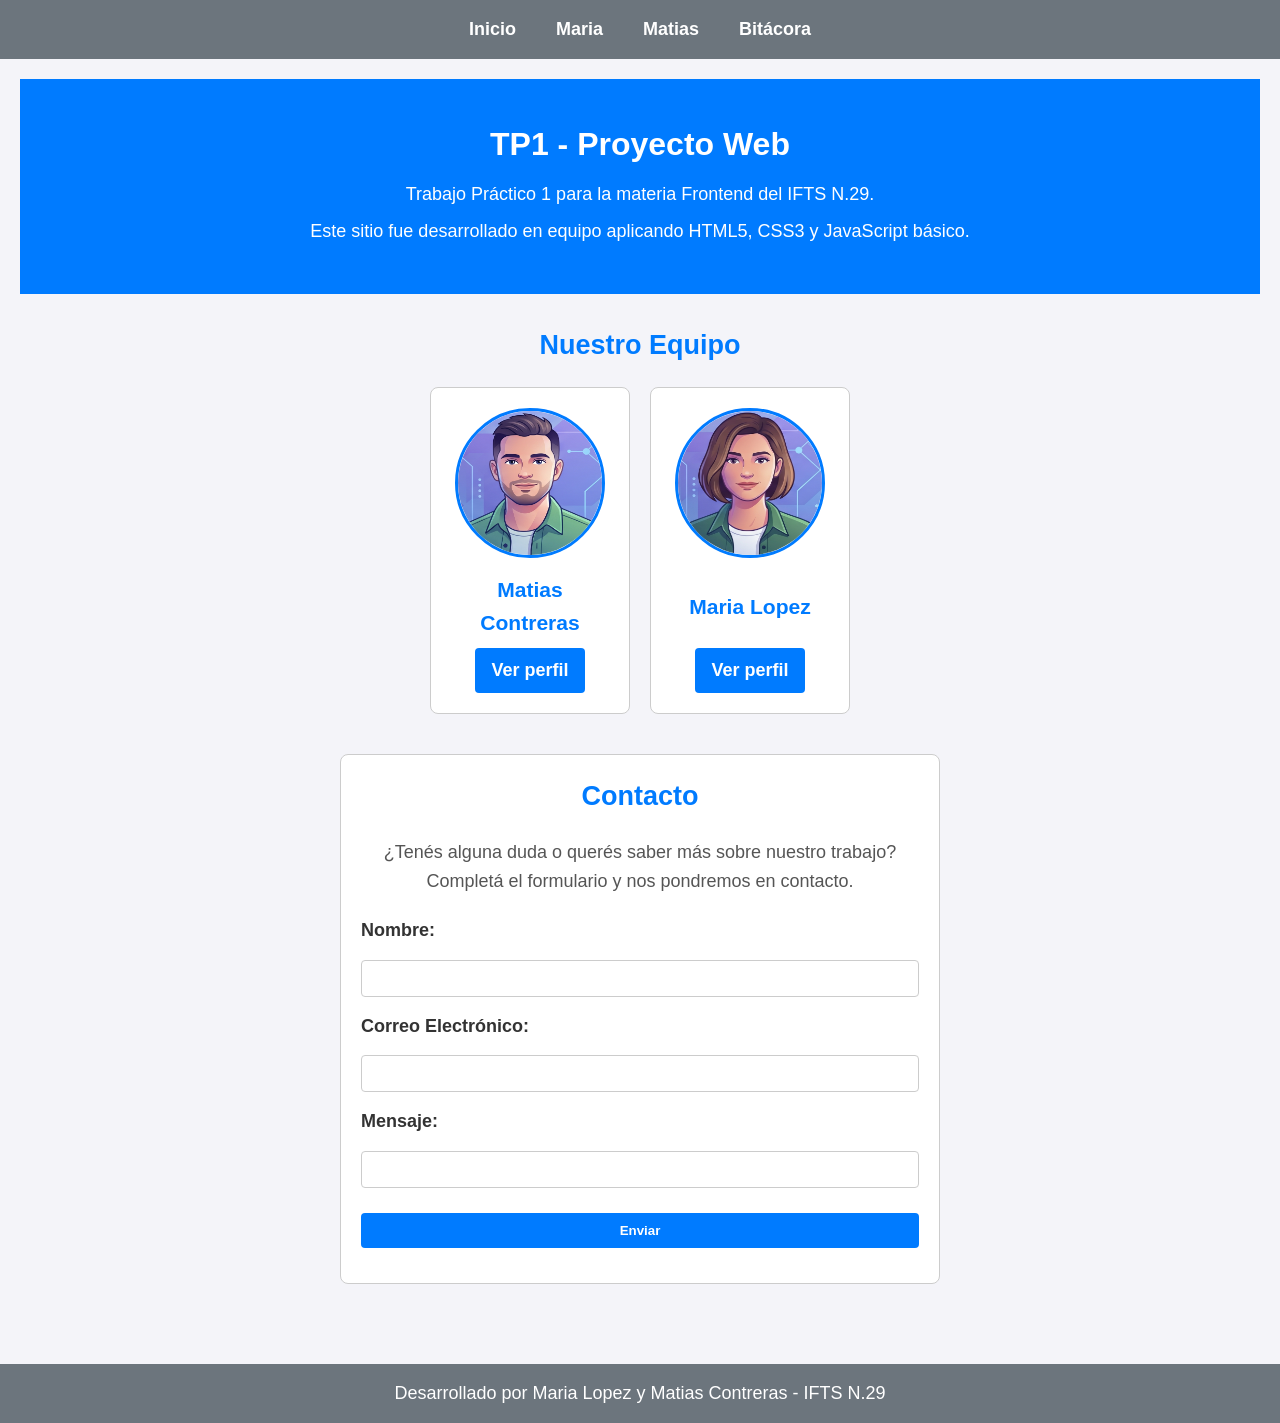
<file: index.html>
<!DOCTYPE html>
<html lang="es">
<head>
    <meta charset="UTF-8">
    <meta name="viewport" content="width=device-width, initial-scale=1.0">
    <meta name="description" content="Trabajo Práctico 1 - Proyecto Web. IFTS N.29.">
    <title>TP1 Proyecto Web - Equipo</title>
    <link rel="stylesheet" href="css/estilos.css">
</head>
<body>
    <header>
        <nav class="menu-principal">
            <ul>
                <li class="elemento-lista"><a href="index.html">Inicio</a></li>
                <li class="elemento-lista"><a href="maria.html">Maria</a></li>
                <li class="elemento-lista"><a href="matias.html">Matias</a></li>
                <li class="elemento-lista"><a href="bitacora.html">Bitácora</a></li>
            </ul>
        </nav>
    </header>

    <main>
        <section class="seccion-bienvenida">
            <h1>TP1 - Proyecto Web</h1>
            <p>Trabajo Práctico 1 para la materia Frontend del IFTS N.29.</p>
            <p>Este sitio fue desarrollado en equipo aplicando HTML5, CSS3 y JavaScript básico.</p>
        </section>

        <section class="seccion-equipo">
            <h2>Nuestro Equipo</h2>
            <div class="contenedor-equipo">
                <article class="tarjeta-equipo">
                    <img src="img/matias.png" alt="Foto de Matias" class="foto-perfil">
                    <h3>Matias Contreras</h3>
                    <a href="matias.html" class="enlace-perfil">Ver perfil</a>
                </article>
                <article class="tarjeta-equipo">
                    <img src="img/maria.png" alt="Foto de Maria" class="foto-perfil">
                    <h3>Maria Lopez</h3>
                    <a href="maria.html" class="enlace-perfil">Ver perfil</a>
                </article>
            </div>
        </section>

        <section class="seccion-contacto">
            <h2>Contacto</h2>
            <p class="descripcion-seccion">¿Tenés alguna duda o querés saber más sobre nuestro trabajo? Completá el formulario y nos pondremos en contacto.</p>
            <form id="formulario-contacto">
                <label for="nombre">Nombre:</label>
                <input type="text" id="nombre" name="nombre" required>
                
                <label for="email">Correo Electrónico:</label>
                <input type="email" id="email" name="email" required>
                
                <label for="mensaje">Mensaje:</label>
                <input type="text" id="mensaje" name="mensaje" required>
                
                <button type="submit">Enviar</button>
            </form>
            <p id="mensaje-enviado"></p>
        </section>
    </main>

    <footer>
        <p>Desarrollado por Maria Lopez y Matias Contreras - IFTS N.29</p>
    </footer>
    <script src="js/principal.js"></script>
</body>
</html>
</file>
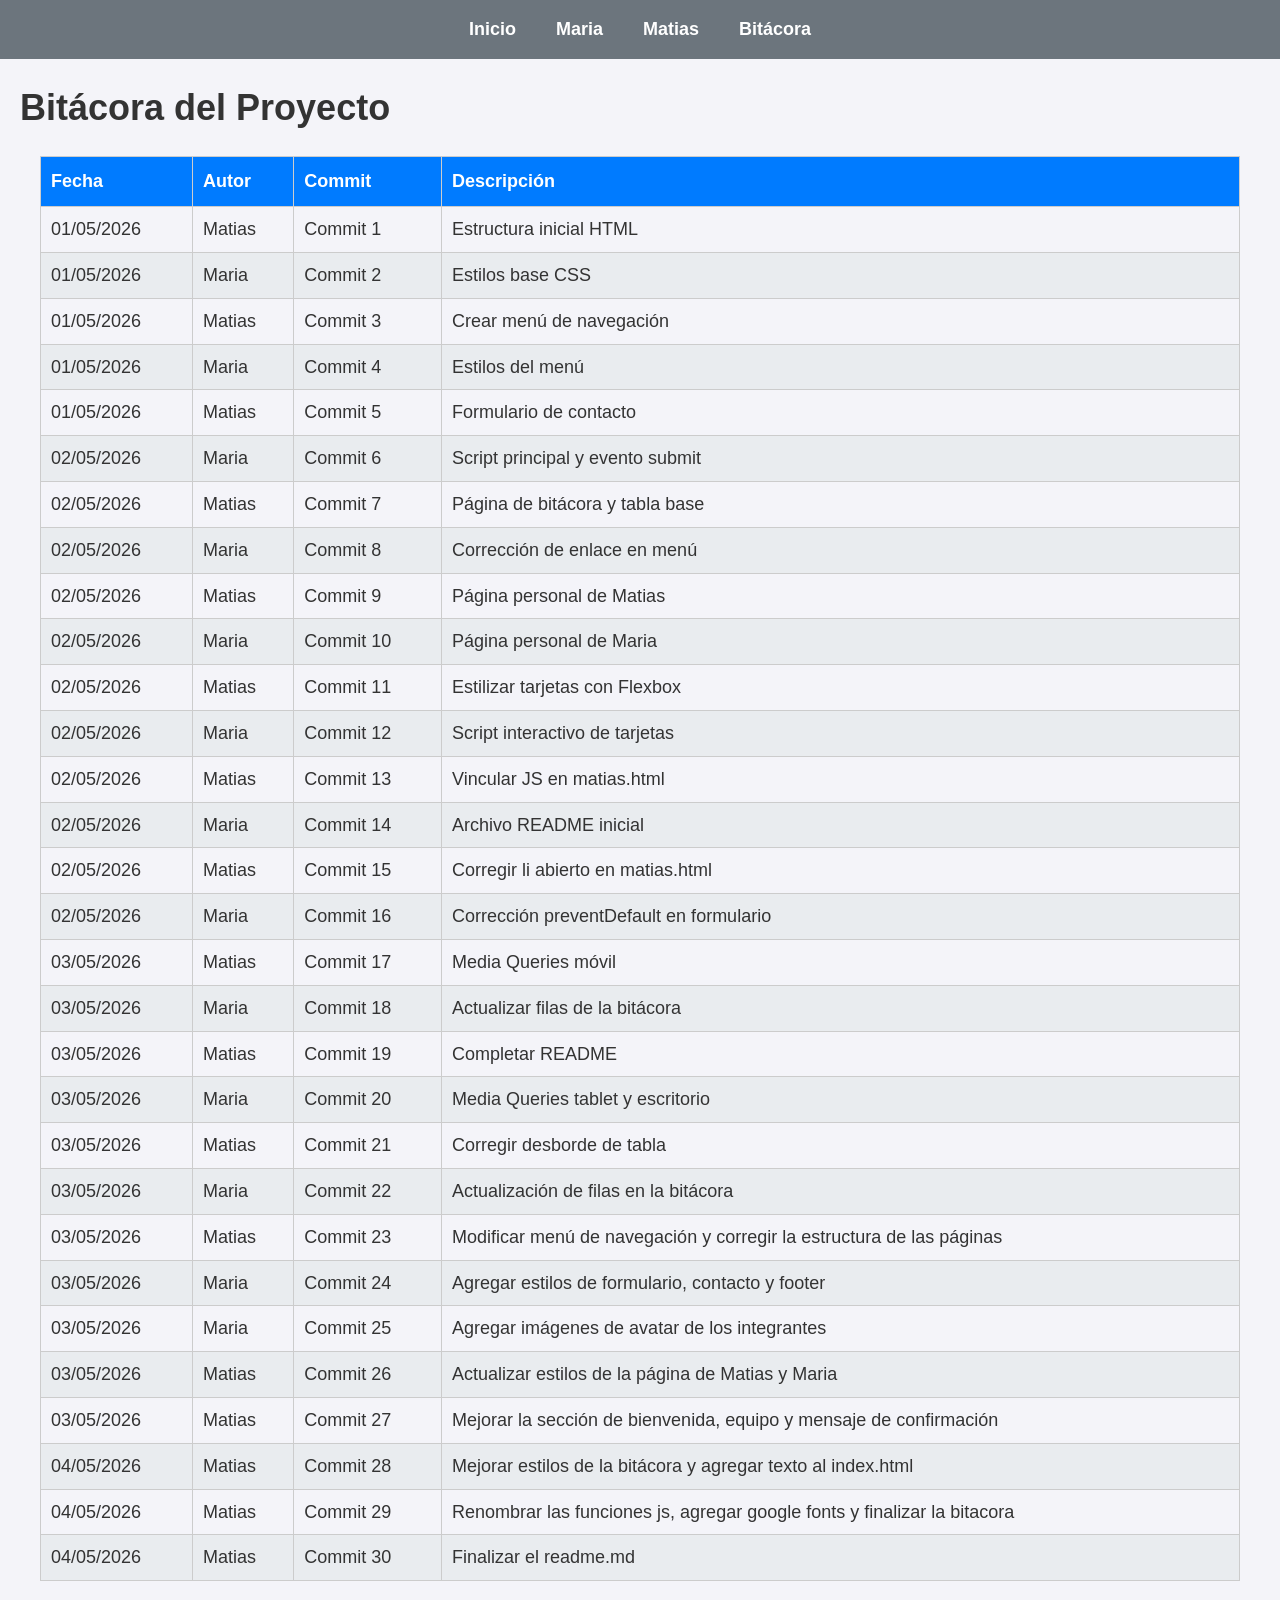
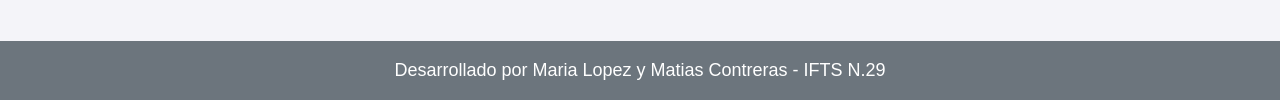
<file: bitacora.html>
<!DOCTYPE html>
<html lang="es">

<head>
    <meta charset="UTF-8">
    <meta name="viewport" content="width=device-width, initial-scale=1.0">
    <title>Bitácora - TP1 Proyecto Web</title>
    <link rel="stylesheet" href="css/estilos.css">
</head>

<body>
    <header>
        <nav class="menu-principal">
            <ul>
                <li class="elemento-lista"><a href="index.html">Inicio</a></li>
                <li class="elemento-lista"><a href="maria.html">Maria</a></li>
                <li class="elemento-lista"><a href="matias.html">Matias</a></li>
                <li class="elemento-lista"><a href="bitacora.html">Bitácora</a></li>
            </ul>
        </nav>
    </header>

    <main>
        <h1>Bitácora del Proyecto</h1>

        <div class="contenedor-tabla">
        <table class="tabla-bitacora">
            <thead>
                <tr>
                    <th>Fecha</th>
                    <th>Autor</th>
                    <th>Commit</th>
                    <th>Descripción</th>
                </tr>
            </thead>
            <tbody>
                <tr>
                    <td>01/05/2026</td>
                    <td>Matias</td>
                    <td>Commit 1</td>
                    <td>Estructura inicial HTML</td>
                </tr>
                <tr>
                    <td>01/05/2026</td>
                    <td>Maria</td>
                    <td>Commit 2</td>
                    <td>Estilos base CSS</td>
                </tr>
                <tr>
                    <td>01/05/2026</td>
                    <td>Matias</td>
                    <td>Commit 3</td>
                    <td>Crear menú de navegación</td>
                </tr>
                <tr>
                    <td>01/05/2026</td>
                    <td>Maria</td>
                    <td>Commit 4</td>
                    <td>Estilos del menú</td>
                </tr>
                <tr>
                    <td>01/05/2026</td>
                    <td>Matias</td>
                    <td>Commit 5</td>
                    <td>Formulario de contacto</td>
                </tr>
                <tr>
                    <td>02/05/2026</td>
                    <td>Maria</td>
                    <td>Commit 6</td>
                    <td>Script principal y evento submit</td>
                </tr>
                <tr>
                    <td>02/05/2026</td>
                    <td>Matias</td>
                    <td>Commit 7</td>
                    <td>Página de bitácora y tabla base</td>
                </tr>
                <tr>
                    <td>02/05/2026</td>
                    <td>Maria</td>
                    <td>Commit 8</td>
                    <td>Corrección de enlace en menú</td>
                </tr>
                <tr>
                    <td>02/05/2026</td>
                    <td>Matias</td>
                    <td>Commit 9</td>
                    <td>Página personal de Matias</td>
                </tr>
                <tr>
                    <td>02/05/2026</td>
                    <td>Maria</td>
                    <td>Commit 10</td>
                    <td>Página personal de Maria</td>
                </tr>
                <tr>
                    <td>02/05/2026</td>
                    <td>Matias</td>
                    <td>Commit 11</td>
                    <td>Estilizar tarjetas con Flexbox</td>
                </tr>
                <tr>
                    <td>02/05/2026</td>
                    <td>Maria</td>
                    <td>Commit 12</td>
                    <td>Script interactivo de tarjetas</td>
                </tr>
                <tr>
                    <td>02/05/2026</td>
                    <td>Matias</td>
                    <td>Commit 13</td>
                    <td>Vincular JS en matias.html</td>
                </tr>
                <tr>
                    <td>02/05/2026</td>
                    <td>Maria</td>
                    <td>Commit 14</td>
                    <td>Archivo README inicial</td>
                </tr>
                <tr>
                    <td>02/05/2026</td>
                    <td>Matias</td>
                    <td>Commit 15</td>
                    <td>Corregir li abierto en matias.html</td>
                </tr>
                <tr>
                    <td>02/05/2026</td>
                    <td>Maria</td>
                    <td>Commit 16</td>
                    <td>Corrección preventDefault en formulario</td>
                </tr>
                <tr>
                    <td>03/05/2026</td>
                    <td>Matias</td>
                    <td>Commit 17</td>
                    <td>Media Queries móvil</td>
                </tr>
                <tr>
                    <td>03/05/2026</td>
                    <td>Maria</td>
                    <td>Commit 18</td>
                    <td>Actualizar filas de la bitácora</td>
                </tr>
                <tr>
                    <td>03/05/2026</td>
                    <td>Matias</td>
                    <td>Commit 19</td>
                    <td>Completar README</td>
                </tr>
                <tr>
                    <td>03/05/2026</td>
                    <td>Maria</td>
                    <td>Commit 20</td>
                    <td>Media Queries tablet y escritorio</td>
                </tr>
                <tr>
                    <td>03/05/2026</td>
                    <td>Matias</td>
                    <td>Commit 21</td>
                    <td>Corregir desborde de tabla</td>
                </tr>
                <tr>
                    <td>03/05/2026</td>
                    <td>Maria</td>
                    <td>Commit 22</td>
                    <td>Actualización de filas en la bitácora</td>
                </tr>
                <tr>
                    <td>03/05/2026</td>
                    <td>Matias</td>
                    <td>Commit 23</td>
                    <td>Modificar menú de navegación y corregir la estructura de las páginas</td>
                </tr>
                <tr>
                    <td>03/05/2026</td>
                    <td>Maria</td>
                    <td>Commit 24</td>
                    <td>Agregar estilos de formulario, contacto y footer</td>
                </tr>
                <tr>
                    <td>03/05/2026</td>
                    <td>Maria</td>
                    <td>Commit 25</td>
                    <td>Agregar imágenes de avatar de los integrantes</td>
                </tr>
                <tr>
                    <td>03/05/2026</td>
                    <td>Matias</td>
                    <td>Commit 26</td>
                    <td>Actualizar estilos de la página de Matias y Maria</td>
                </tr>
                <tr>
                    <td>03/05/2026</td>
                    <td>Matias</td>
                    <td>Commit 27</td>
                    <td>Mejorar la sección de bienvenida, equipo y mensaje de confirmación</td>
                </tr>
                <tr>
                    <td>04/05/2026</td>
                    <td>Matias</td>
                    <td>Commit 28</td>
                    <td>Mejorar estilos de la bitácora y agregar texto al index.html</td>
                </tr>
                <tr>
                    <td>04/05/2026</td>
                    <td>Matias</td>
                    <td>Commit 29</td>
                    <td>Renombrar las funciones js, agregar google fonts y finalizar la bitacora</td>
                </tr>
                <tr>
                    <td>04/05/2026</td>
                    <td>Matias</td>
                    <td>Commit 30</td>
                    <td>Finalizar el readme.md</td>
                </tr>
            </tbody>
        </table>
        </div>
    </main>

    <footer>
        <p>Desarrollado por Maria Lopez y Matias Contreras - IFTS N.29</p>
    </footer>
</body>

</html>
</file>
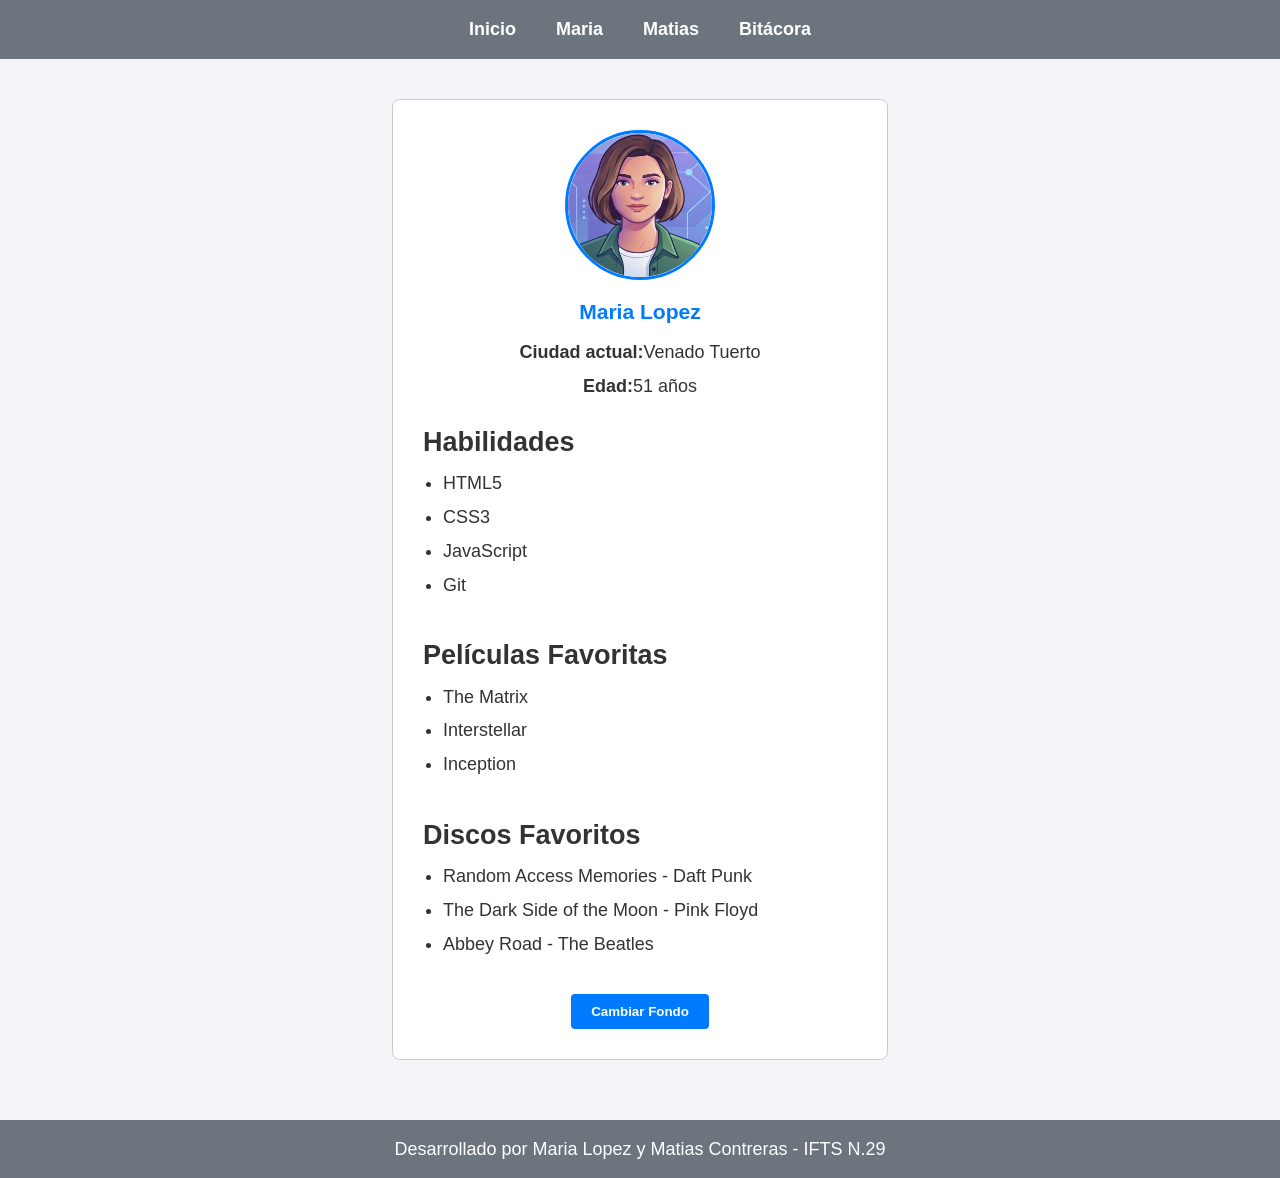
<file: maria.html>
<!DOCTYPE html>
<html lang="es">

<head>
    <meta charset="UTF-8">
    <meta name="viewport" content="width=device-width, initial-scale=1.0">
    <title>TP1 Proyecto Web - Maria Lopez</title>
    <link rel="stylesheet" href="css/estilos.css">
</head>

<body>
    <header>
        <nav class="menu-principal">
            <ul>
                <li class="elemento-lista"><a href="index.html">Inicio</a></li>
                <li class="elemento-lista"><a href="maria.html">Maria</a></li>
                <li class="elemento-lista"><a href="matias.html">Matias</a></li>
                <li class="elemento-lista"><a href="bitacora.html">Bitácora</a></li>
            </ul>
        </nav>
    </header>

    <main>
        <section class="seccion-tarjeta">
            <article class="tarjeta-presentacion">
                <img src="img/maria.png" alt="Imagen de Maria" class="foto-perfil">
                <h1 class="nombre-persona">Maria Lopez</h1>
                <p class="dato-personal"><strong>Ciudad actual:</strong>Venado Tuerto</p>
                <p class="dato-personal"><strong>Edad:</strong>51 años</p>

                <h2 class="titulo-lista">Habilidades</h2>
                <ul class="lista-items">
                    <li class="item-lista">HTML5</li>
                    <li class="item-lista">CSS3</li>
                    <li class="item-lista">JavaScript</li>
                    <li class="item-lista">Git</li>
                </ul>

                <h2 class="titulo-lista">Películas Favoritas</h2>
                <ul class="lista-items">
                    <li class="item-lista">The Matrix</li>
                    <li class="item-lista">Interstellar</li>
                    <li class="item-lista">Inception</li>
                </ul>

                <h2 class="titulo-lista">Discos Favoritos</h2>
                <ul class="lista-items">
                    <li class="item-lista">Random Access Memories - Daft Punk</li>
                    <li class="item-lista">The Dark Side of the Moon - Pink Floyd</li>
                    <li class="item-lista">Abbey Road - The Beatles</li>
                </ul>
                <button id="btn-maria">Cambiar Fondo</button>
            </article>
        </section>
    </main>

    <footer>
        <p>Desarrollado por Maria Lopez y Matias Contreras - IFTS N.29</p>
    </footer>
    <script src="js/tarjetas.js"></script>
</body>

</html>
</file>
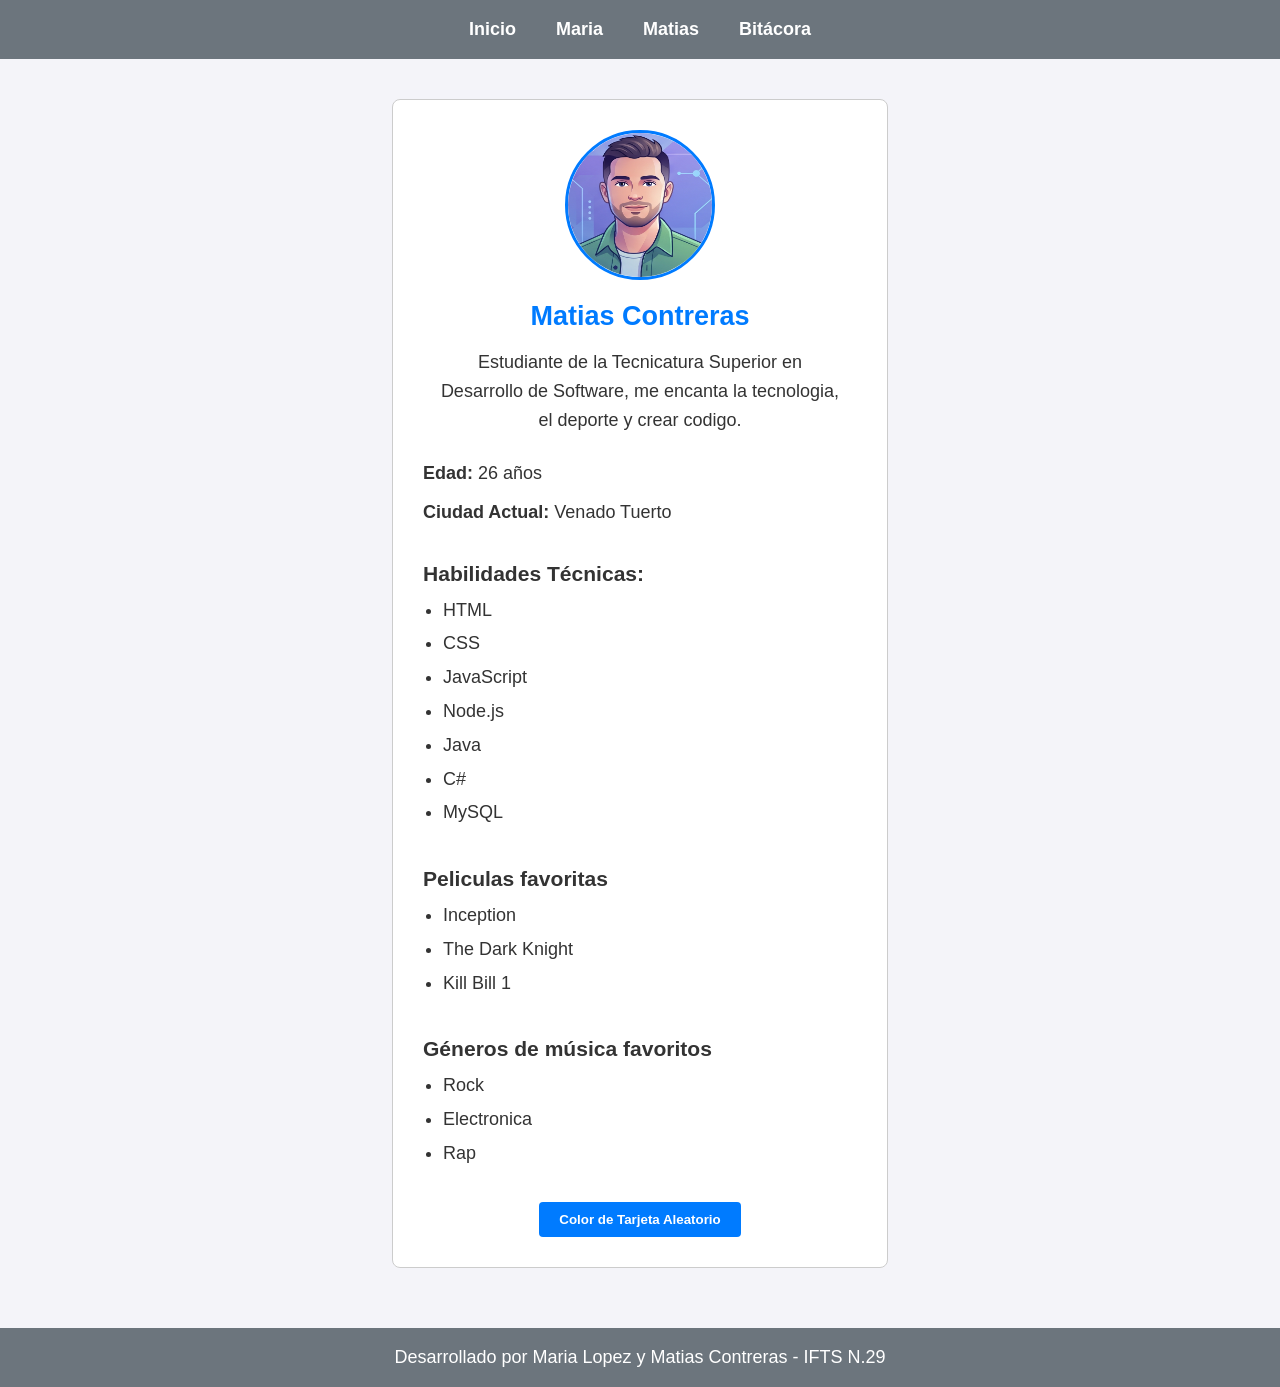
<file: matias.html>
<!DOCTYPE html>
<html lang="es">

<head>
    <meta charset="UTF-8">
    <meta name="viewport" content="width=device-width, initial-scale=1.0">
    <title>Perfil de Matias - TP1 Proyecto Web</title>
    <link rel="stylesheet" href="css/estilos.css">
</head>

<body>
    <header>
        <nav class="menu-principal">
            <ul>
                <li class="elemento-lista"><a href="index.html">Inicio</a></li>
                <li class="elemento-lista"><a href="maria.html">Maria</a></li>
                <li class="elemento-lista"><a href="matias.html">Matias</a></li>
                <li class="elemento-lista"><a href="bitacora.html">Bitácora</a></li>
            </ul>
        </nav>
    </header>

    <main>
        <section class="tarjeta">
            <img src="img/matias.png" alt="Foto de Matias" class="foto-perfil">
            <h2>Matias Contreras</h2>
            <p>Estudiante de la Tecnicatura Superior en Desarrollo de Software, me encanta la tecnologia, el deporte y
                crear codigo.</p>
            <section class="contenedor-datos">
                <p><strong>Edad:</strong> 26 años</p>
                <p><strong>Ciudad Actual:</strong> Venado Tuerto</p>
            </section>
            <h3>Habilidades Técnicas:</h3>
            <ul>
                <li>HTML</li>
                <li>CSS</li>
                <li>JavaScript</li>
                <li>Node.js</li>
                <li>Java</li>
                <li>C#</li>
                <li>MySQL</li>
            </ul>
            <h3>Peliculas favoritas</h3>
            <ul>
                <li>Inception</li>
                <li>The Dark Knight</li>
                <li>Kill Bill 1</li>
            </ul>
            <h3>Géneros de música favoritos</h3>
            <ul>
                <li>Rock</li>
                <li>Electronica</li>
                <li>Rap</li>
            </ul>
            <button id="btn-matias">Color de Tarjeta Aleatorio</button>
        </section>
    </main>
    <footer>
        <p>Desarrollado por Maria Lopez y Matias Contreras - IFTS N.29</p>
    </footer>
    <script src="js/tarjetas.js"></script>
</body>

</html>
</file>
<file: css/estilos.css>
* {
    margin: 0;
    padding: 0;
    box-sizing: border-box;
}

@import url('https://fonts.googleapis.com/css2?family=Roboto:wght@400;700&display=swap');

:root {
    --color-fondo: #f4f4f9;
    --color-texto: #333333;
    --color-primario: #007bff;
    --color-secundario: #6c757d;
}

body {
    background-color: var(--color-fondo);
    color: var(--color-texto);
    font-family: 'Roboto', sans-serif;
    line-height: 1.6;
}

/* Menú de Navegación */
.menu-principal {
    background-color: var(--color-secundario);
    padding: 15px;
}

.menu-principal ul {
    list-style-type: none;
    display: flex;
    justify-content: center;
    gap: 20px;
}

.elemento-lista {
    margin: 0;
}

.elemento-lista a {
    text-decoration: none;
    color: #ffffff;
    font-weight: bold;
    padding: 10px;
}

.elemento-lista a:hover {
    color: var(--color-primario);
}

/* === ESTILOS TARJETAS === */
.tarjeta,
.tarjeta-presentacion {
    display: flex;
    flex-direction: column;
    align-items: center;
    background-color: #ffffff;
    border: 1px solid #cccccc;
    padding: 20px;
    margin: 20px auto;
    width: 40%;
    min-width: 320px;
    max-width: 600px;
    border-radius: 8px;
}

.seccion-tarjeta {
    display: flex;
    justify-content: center;
}

.foto-perfil {
    width: 150px;
    height: 150px;
    border-radius: 50%;
    margin-bottom: 15px;
    border: 3px solid var(--color-primario);
}

.contenedor-datos {
    display: flex;
    flex-direction: column;
    gap: 5px;
    margin-top: 20px;
    margin-bottom: 10px;
    align-self: flex-start;
}

.tarjeta .contenedor-datos p {
    text-align: left;
}

.tarjeta h2,
.tarjeta-presentacion h1,
.nombre-persona {
    margin-bottom: 10px;
    color: var(--color-primario);
}

.tarjeta p,
.dato-personal {
    text-align: center;
    margin-bottom: 5px;
    max-width: 400px;
}

.tarjeta h3,
.tarjeta-presentacion h2,
.titulo-lista {
    margin-top: 15px;
    margin-bottom: 5px;
    align-self: flex-start;
}

.tarjeta ul,
.tarjeta-presentacion ul,
.lista-items {
    align-self: flex-start;
    padding-left: 20px;
    margin-bottom: 15px;
}

.tarjeta li,
.tarjeta-presentacion li,
.item-lista {
    margin-bottom: 5px;
}

/* === ESTILOS BOTONES TARJETA === */
#btn-matias,
#btn-maria {
    padding: 10px 20px;
    background-color: var(--color-primario);
    color: #ffffff;
    border: none;
    border-radius: 4px;
    cursor: pointer;
    font-weight: bold;
    margin-top: 15px;
}

#btn-matias:hover,
#btn-maria:hover {
    background-color: #0056b3;
}

/* === ESTILOS FOOTER === */
footer {
    background-color: var(--color-secundario);
    color: #ffffff;
    text-align: center;
    padding: 15px;
    margin-top: 20px;
}

/* === ESTILOS BITÁCORA === */
.contenedor-tabla {
    overflow-x: auto;
    margin: 20px;
}

.tabla-bitacora {
    width: 100%;
    border-collapse: collapse;
}

.tabla-bitacora th {
    background-color: var(--color-primario);
    color: #ffffff;
    padding: 10px;
    text-align: left;
    border: 1px solid #cccccc;
}

.tabla-bitacora td {
    padding: 8px 10px;
    border: 1px solid #cccccc;
}

.tabla-bitacora tr:nth-child(even) {
    background-color: #e9ecef;
}

/* === ESTILOS CONTACTO Y PRINCIPAL === */
main {
    padding: 20px;
}

/* Sección de bienvenida */
.seccion-bienvenida {
    text-align: center;
    padding: 40px 20px;
    background-color: var(--color-primario);
    color: #ffffff;
    margin-bottom: 30px;
}

.seccion-bienvenida h1 {
    font-size: 2rem;
    margin-bottom: 10px;
}

.seccion-bienvenida p {
    margin-bottom: 8px;
}

/* Sección del equipo */
.seccion-equipo {
    max-width: 800px;
    margin: 0 auto 40px auto;
}

.seccion-equipo h2 {
    text-align: center;
    color: var(--color-primario);
    margin-bottom: 20px;
}

.contenedor-equipo {
    display: flex;
    gap: 20px;
    justify-content: center;
}

.tarjeta-equipo {
    display: flex;
    flex-direction: column;
    align-items: center;
    justify-content: space-between;
    background-color: #ffffff;
    border: 1px solid #cccccc;
    border-radius: 8px;
    padding: 20px;
    width: 200px;
    min-height: 180px;
    text-align: center;

}

.tarjeta-equipo h3 {
    color: var(--color-primario);
    margin-bottom: 8px;
}


.enlace-perfil {
    display: inline-block;
    padding: 8px 16px;
    background-color: var(--color-primario);
    color: #ffffff;
    text-decoration: none;
    border-radius: 4px;
    font-weight: bold;
}

.enlace-perfil:hover {
    background-color: #0056b3;
}

/* Mensaje de confirmación del formulario */
#mensaje-enviado {
    text-align: center;
    color: #28a745;
    font-weight: bold;
    margin-top: 15px;
}

.seccion-contacto {
    max-width: 600px;
    margin: 40px auto;
    padding: 20px;
    background-color: #ffffff;
    border: 1px solid #cccccc;
    border-radius: 8px;
}

.seccion-contacto h2 {
    text-align: center;
    color: var(--color-primario);
    margin-bottom: 20px;
}

.descripcion-seccion {
    text-align: center;
    margin-bottom: 20px;
    color: #555;
}

#formulario-contacto {
    display: flex;
    flex-direction: column;
    gap: 15px;
}

#formulario-contacto label {
    font-weight: bold;
}

#formulario-contacto input {
    padding: 10px;
    border: 1px solid #cccccc;
    border-radius: 4px;
}

#formulario-contacto button {
    padding: 10px;
    background-color: var(--color-primario);
    color: white;
    border: none;
    border-radius: 4px;
    cursor: pointer;
    font-weight: bold;
    margin-top: 10px;
}

#formulario-contacto button:hover {
    background-color: #0056b3;
}

/* === MEDIA QUERIES MATIAS (Mobile) === */
@media (max-width: 400px) {

    .tarjeta,
    .tarjeta-presentacion {
        padding: 10px;
        margin: 10px auto;
    }

    .foto-perfil {
        width: 100px;
        height: 100px;
    }

    .menu-principal ul {
        flex-direction: column;
        align-items: center;
        gap: 10px;
        padding-left: 0;
    }
}

/* === MEDIA QUERIES MARIA (Tablet/Desktop) === */
@media (min-width: 900px) {

    .tarjeta,
    .tarjeta-presentacion {
        padding: 30px;
    }
}

@media (min-width: 1200px) {
    body {
        font-size: 18px;
    }

    .tarjeta,
    .tarjeta-presentacion {
        max-width: 1000px;
    }
}
</file>
